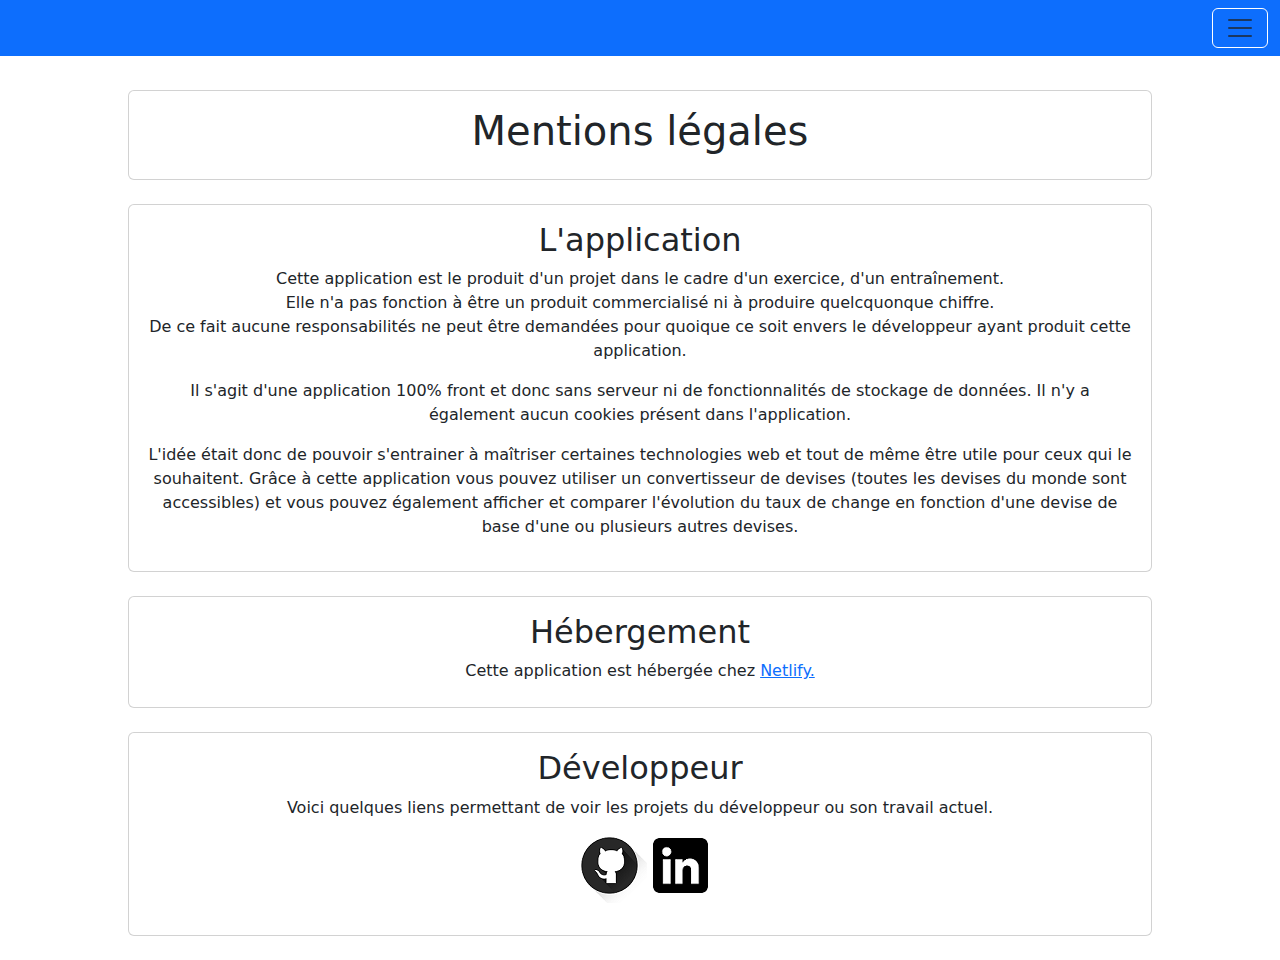
<file: view/mentions.html>
<!DOCTYPE html>
<html lang="fr">
    <head>
        <meta charset="UTF-8">
        <meta name="viewport" content="width=device-width, initial-scale=1">
        <title>Converter - mentions légales</title> 
        <link rel="shortcut icon" type="image/png" href="../assets/favicon.png">
        <link rel="stylesheet" href="../assets/CSS/layout.css">
        <link rel="stylesheet" href="../assets/CSS/mentions/mentions.css">
        <link href="../assets/bootstrap-5.3.0-alpha1-dist/css/bootstrap.css" rel="stylesheet">
    </head>
    <body>
        <header>
            <nav class="navbar bg-primary fixed-top">
                <div class="container-fluid d-flex justify-content-end">
                    <button class="navbar-toggler" type="button" data-bs-toggle="offcanvas" data-bs-target="#offcanvasNavbar" aria-controls="offcanvasNavbar" style="border-color:white;">
                        <span class="navbar-toggler-icon"></span>
                    </button>
                    <div class="offcanvas offcanvas-end" tabindex="-1" id="offcanvasNavbar" aria-labelledby="offcanvasNavbarLabel">
                        <div class="offcanvas-header">
                            <h5 class="offcanvas-title" id="offcanvasNavbarLabel">Menu</h5>
                            <button type="button" class="btn-close" data-bs-dismiss="offcanvas" aria-label="Close"></button>
                        </div>
                        <div class="offcanvas-body">
                            <ul id="navlist" class="navbar-nav justify-content-end flex-grow-1 pe-3">
                                <li class="nav-item">
                                    <a class="nav-link active" aria-current="Converter - devises" href="../index.html">Convertisseur monnaies</a>
                                </li>
                                <li class="nav-item">
                                    <a class="nav-link" aria-current="Converter - mentions légales" href="/view/mentions.html">mentions légales</a>
                                </li>
                            </ul>
                        </div>
                    </div>
                </div>
            </nav>
        </header>
        <main>
            <div class="card mb-4 text-center">
                <div class="card-body">
                    <h1 class="card-title">
                        Mentions légales
                    </h1>
                </div>
            </div>
            <div class="card mb-4 text-center">
                <div class="card-body">
                    <h2 class="card-title">
                        L'application
                    </h2>
                    <p class="card-text">
                        Cette application est le produit d'un projet dans le cadre d'un exercice, d'un entraînement.<br>
                        Elle n'a pas fonction à être un produit commercialisé ni à produire quelcquonque chiffre.<br>
                        De ce fait aucune responsabilités ne peut être demandées pour quoique ce soit envers le développeur ayant produit cette application.
                    </p>
                    <p>
                        Il s'agit d'une application 100% front et donc sans serveur ni de fonctionnalités de stockage de données. 
                        Il n'y a également aucun cookies présent dans l'application. 
                    </p>
                    <p>
                        L'idée était donc de pouvoir s'entrainer à maîtriser certaines technologies web et tout de même être utile pour ceux qui le souhaitent.
                        Grâce à cette application vous pouvez utiliser un convertisseur de devises (toutes les devises du monde sont accessibles) et vous pouvez 
                        également afficher et comparer l'évolution du taux de change en fonction d'une devise de base d'une ou plusieurs autres devises. 
                    </p>
                </div>
            </div>
            <div class="card mb-4 text-center">
                <div class="card-body">
                    <h2 class="card-title">
                        Hébergement
                    </h2>
                    <p class="card-title">
                        Cette application est hébergée chez <a href="https://www.netlify.com/">Netlify.</a>
                    </p>
                </div>
            </div>
            <div class="card mb-4 text-center">
                <div class="card-body">
                    <h2 class="card-title">
                        Développeur
                    </h2>
                    <p class="card-title">
                        Voici quelques liens permettant de voir les projets du développeur ou son travail actuel.
                        <div>
                            <a href="https://www.github.com/AlexisCro" target="_blank"><img src="../assets/CSS/mentions/logo-github.png" alt="logo github"></a>
                            <a href="https://www.linkedin.com/in/crozier-alexis-5b164b106/" target="_blank"><img src="../assets/CSS/mentions/logo-linkedin.png" alt="logo linkedin"></a>
                        </div>
                    </p>
                </div>
            </div>
        </main>
        <script src="../assets/bootstrap-5.3.0-alpha1-dist/js/bootstrap.js"></script>
        <script src="../JS/layout/navbar.js"></script>
    </body>
</html>
</file>
<file: assets/CSS/layout.css>
header {
    margin-bottom: 70px;
}

main {
    margin-top: 7%;
}

.container div.offset-md-1 {
    width: 700px
}

/* class active for the sidenave active link */

.active-link {
    color:  #3949c1 !important;
    text-decoration: underline !important;
    font-weight: bold !important;
}
</file>
<file: assets/CSS/mentions/mentions.css>
main {
    display: flex;
    justify-content: center;
    align-items: center;
    flex-direction: column;
}

.card {
    width: 80%;
}
</file>
